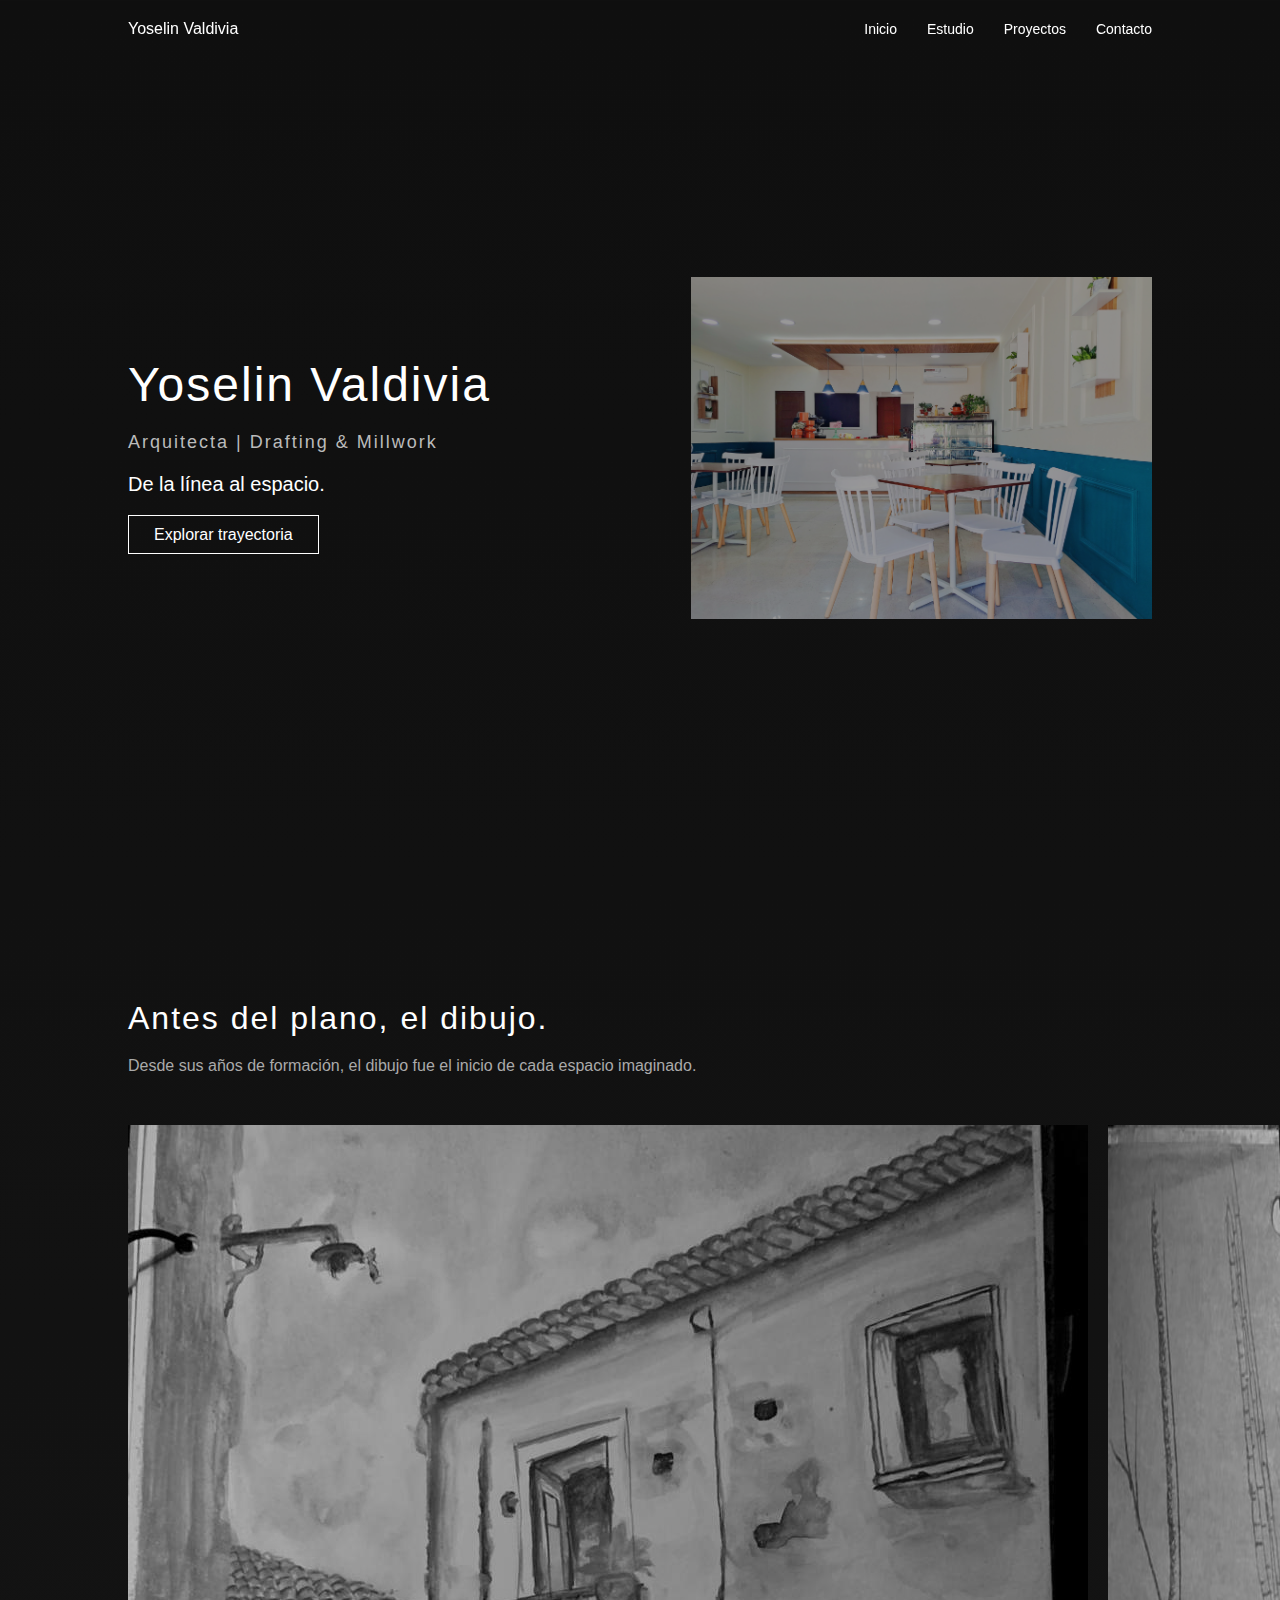
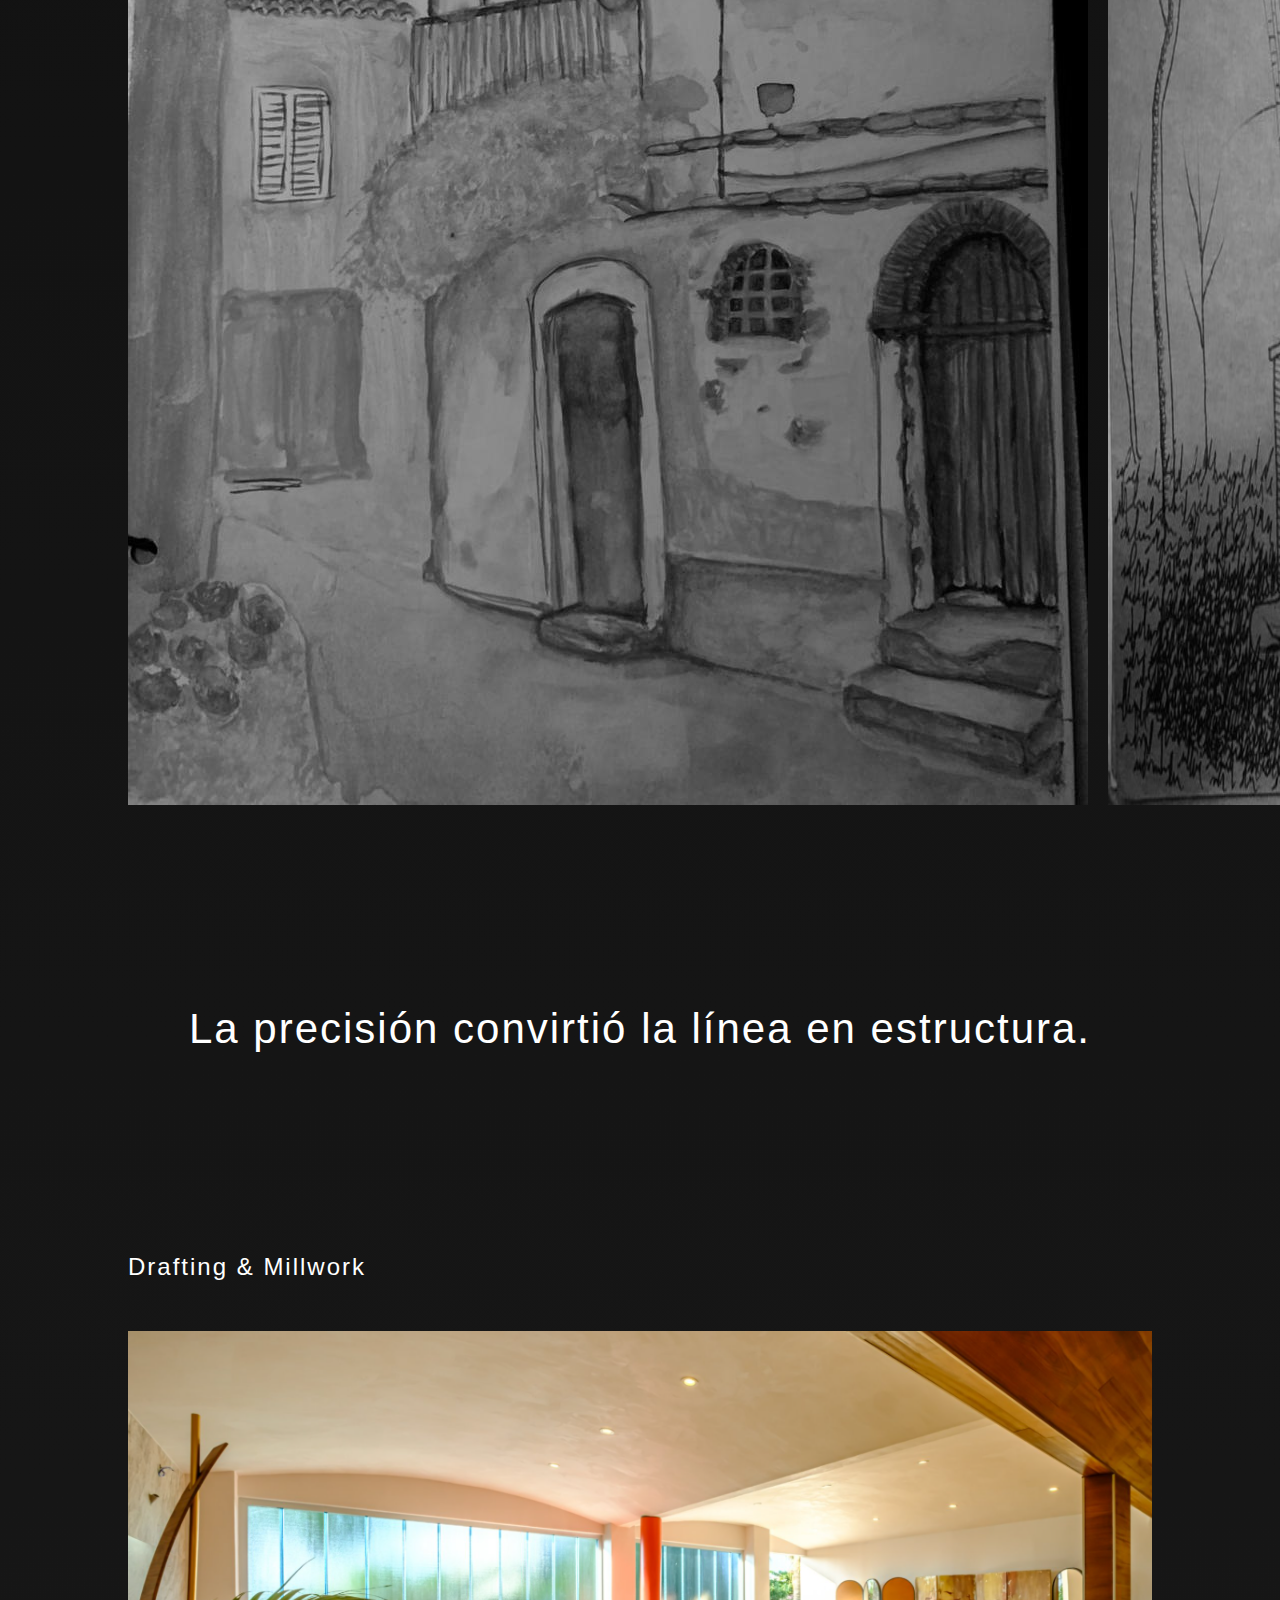
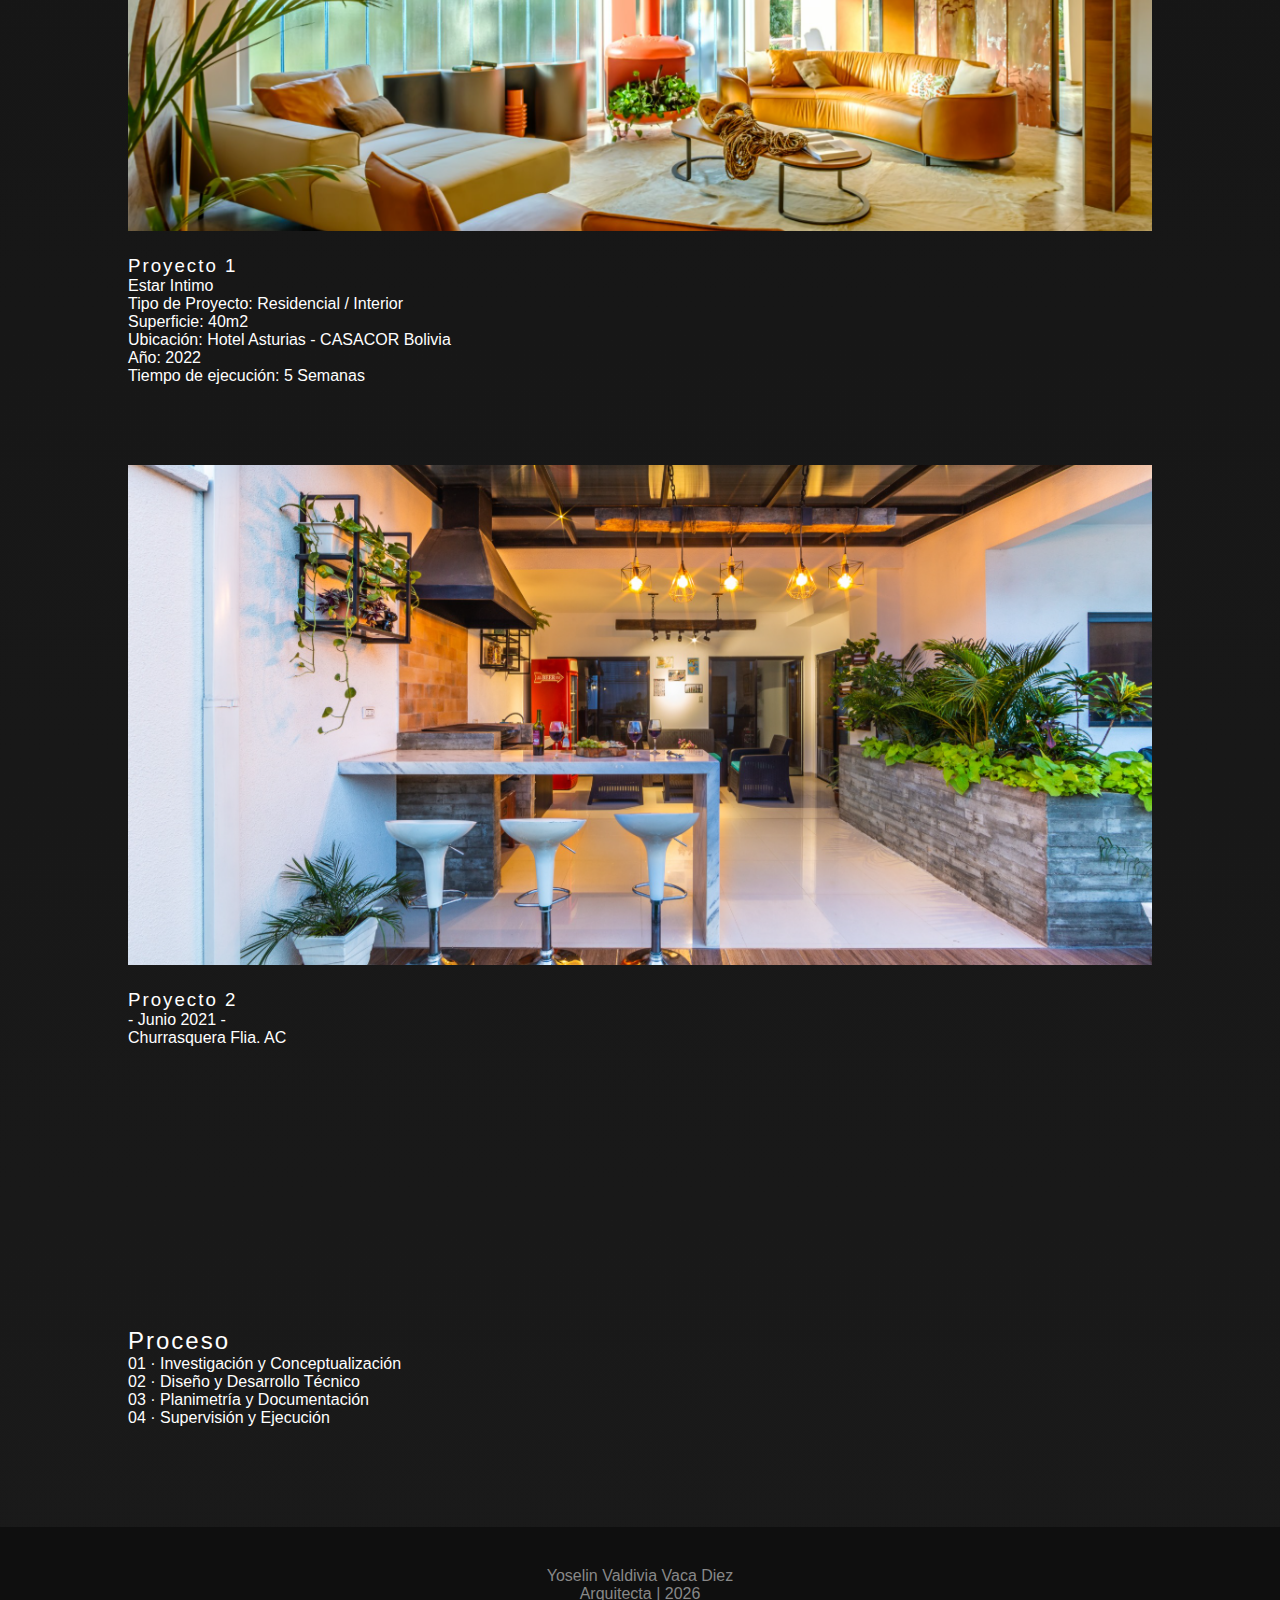
<file: index.html>
<!DOCTYPE html>
<html lang="es">
<head>
    <meta charset="UTF-8">
    <title>Yoselin Valdivia | Arquitecta</title>
    <meta name="viewport" content="width=device-width, initial-scale=1.0">
    <link rel="stylesheet" href="styles.css">
</head>
<body>

    <header id="navbar">
        <div class="logo">Yoselin Valdivia</div>
        <nav>
            <ul>
                <li><a href="#">Inicio</a></li>
                <li><a href="estudio.html">Estudio</a></li>
                <li><a href="proyectos.html">Proyectos</a></li>
                <li><a href="contacto.html">Contacto</a></li>
            </ul>
        </nav>
    </header>

    <section class="hero">
        <div class="hero-text">
            <h1>Yoselin Valdivia</h1>
            <h2>Arquitecta | Drafting & Millwork</h2>
            <p>De la línea al espacio.</p>
            <a href="estudio.html" class="btn">Explorar trayectoria</a>
        </div>

        <div class="hero-image">
            <img src="proyecto2.png" alt="Proyecto arquitectónico">
        </div>
    </section>

    <section class="drawings">
        <h2>Antes del plano, el dibujo.</h2>
        <p class="section-description">
            Desde sus años de formación, el dibujo fue el inicio de cada espacio imaginado.
        </p>

        <div class="drawings-grid">
            <img src="dibujo.jpeg" alt="Dibujo 1">
            <img src="dibujo2.jpeg" alt="Dibujo 2">
            <img src="dibujo5.jpeg" alt="Dibujo 3">
        </div>
    </section>
    <section class="transition">
        <h2>La precisión convirtió la línea en estructura.</h2>
    </section>

    <section class="projects">
        <h2>Drafting & Millwork</h2>

        <div class="project-item">
            <img src="proyecto.png" alt="Proyecto 1">
            <h3>Proyecto 1</h3>
            <p>Estar Intimo<br>

 Tipo de Proyecto: Residencial / Interior<br>
Superficie: 40m2<br>
Ubicación: Hotel Asturias - CASACOR Bolivia<br>
Año: 2022<br>
Tiempo de ejecución: 5 Semanas</p>
        </div>

        <div class="project-item">
            <img src="proyecto3.png" alt="Proyecto 2">
            <h3>Proyecto 2</h3>
            <p>- Junio 2021 - <br>

Churrasquera Flia. AC</p>
        </div>

    </section>

    <section class="process">
        <h2>Proceso</h2>

         <div>01 · Investigación y Conceptualización</div>
    <div>02 · Diseño y Desarrollo Técnico</div>
    <div>03 · Planimetría y Documentación</div>
    <div>04 · Supervisión y Ejecución</div>
    </section>

    <footer>
        <p>Yoselin Valdivia Vaca Diez</p>
        <p>Arquitecta | 2026</p>
    </footer>

    <script src="main.js"></script>
</body>
</html>
</file>
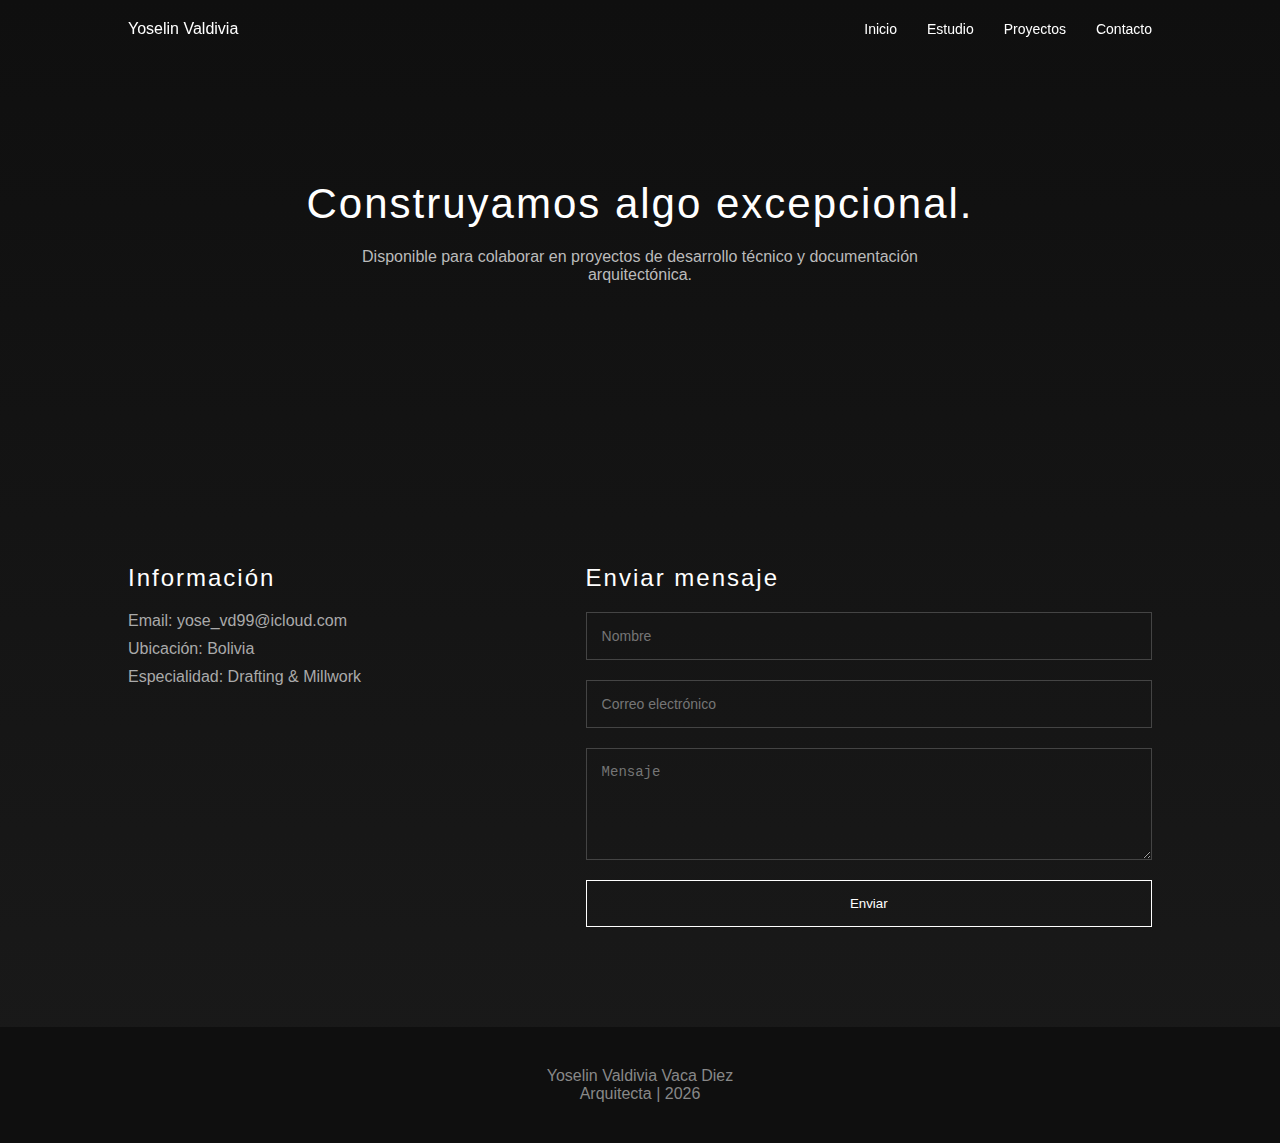
<file: contacto.html>
<!DOCTYPE html>
<html lang="es">
<head>
    <meta charset="UTF-8">
    <title>Contacto | Yoselin Valdivia</title>
    <meta name="viewport" content="width=device-width, initial-scale=1.0">
    <link rel="stylesheet" href="styles.css">
</head>
<body>

    <header id="navbar">
        <div class="logo">Yoselin Valdivia</div>
        <nav>
            <ul>
                <li><a href="index.html">Inicio</a></li>
                <li><a href="estudio.html">Estudio</a></li>
                <li><a href="proyectos.html">Proyectos</a></li>
                <li><a href="contacto.html">Contacto</a></li>
            </ul>
        </nav>
    </header>

    <section class="contact-hero">
        <h1>Construyamos algo excepcional.</h1>
        <p>Disponible para colaborar en proyectos de desarrollo técnico y documentación arquitectónica.</p>
    </section>

    <section class="contact-section">

        <div class="contact-container">

            <div class="contact-info">
                <h2>Información</h2>
                <p>Email: yose_vd99@icloud.com</p>
                <p>Ubicación: Bolivia</p>
                <p>Especialidad: Drafting & Millwork</p>
            </div>

            <div class="contact-form">
                <h2>Enviar mensaje</h2>

                <form>
                    <input type="text" placeholder="Nombre" required>
                    <input type="email" placeholder="Correo electrónico" required>
                    <textarea placeholder="Mensaje" rows="5" required></textarea>
                    <button type="submit">Enviar</button>
                </form>

            </div>

        </div>

    </section>

    <footer>
        <p>Yoselin Valdivia Vaca Diez</p>
        <p>Arquitecta | 2026</p>
    </footer>

    <script src="main.js"></script>
</body>
</html>
</file>
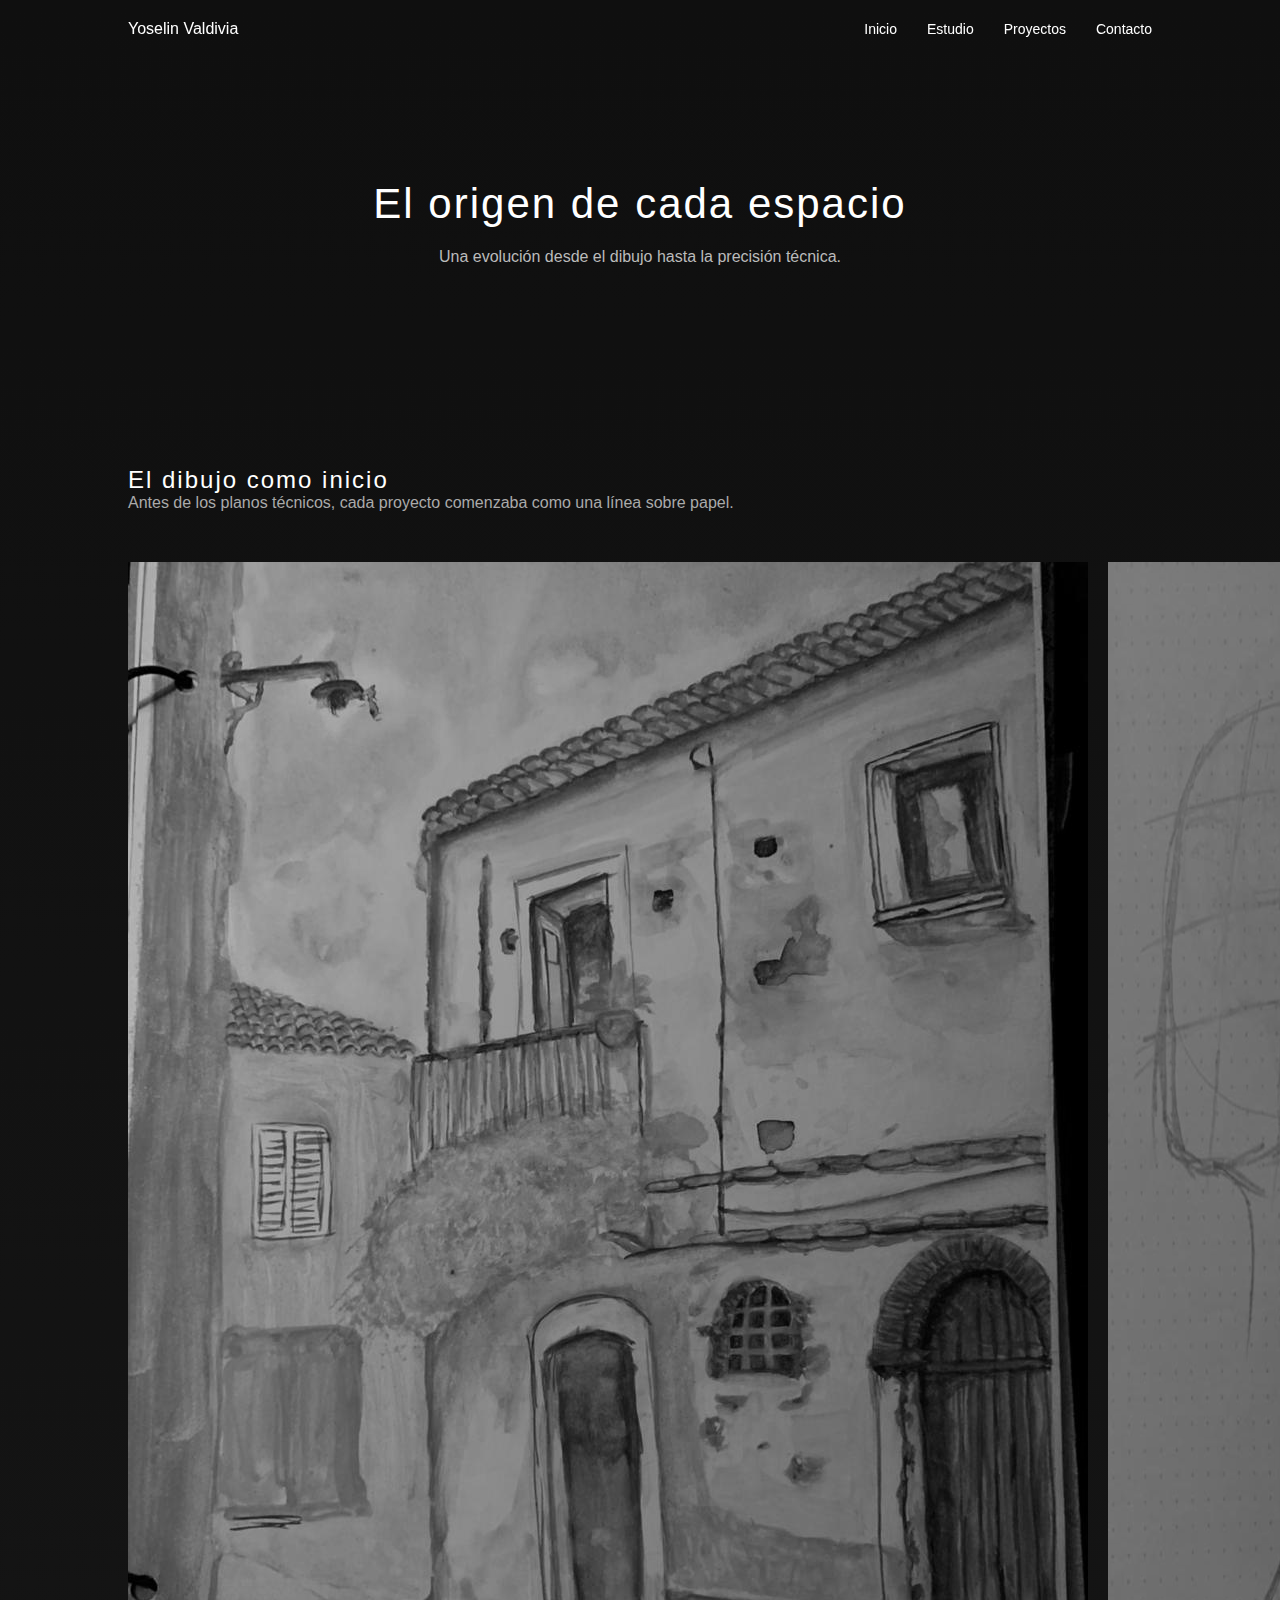
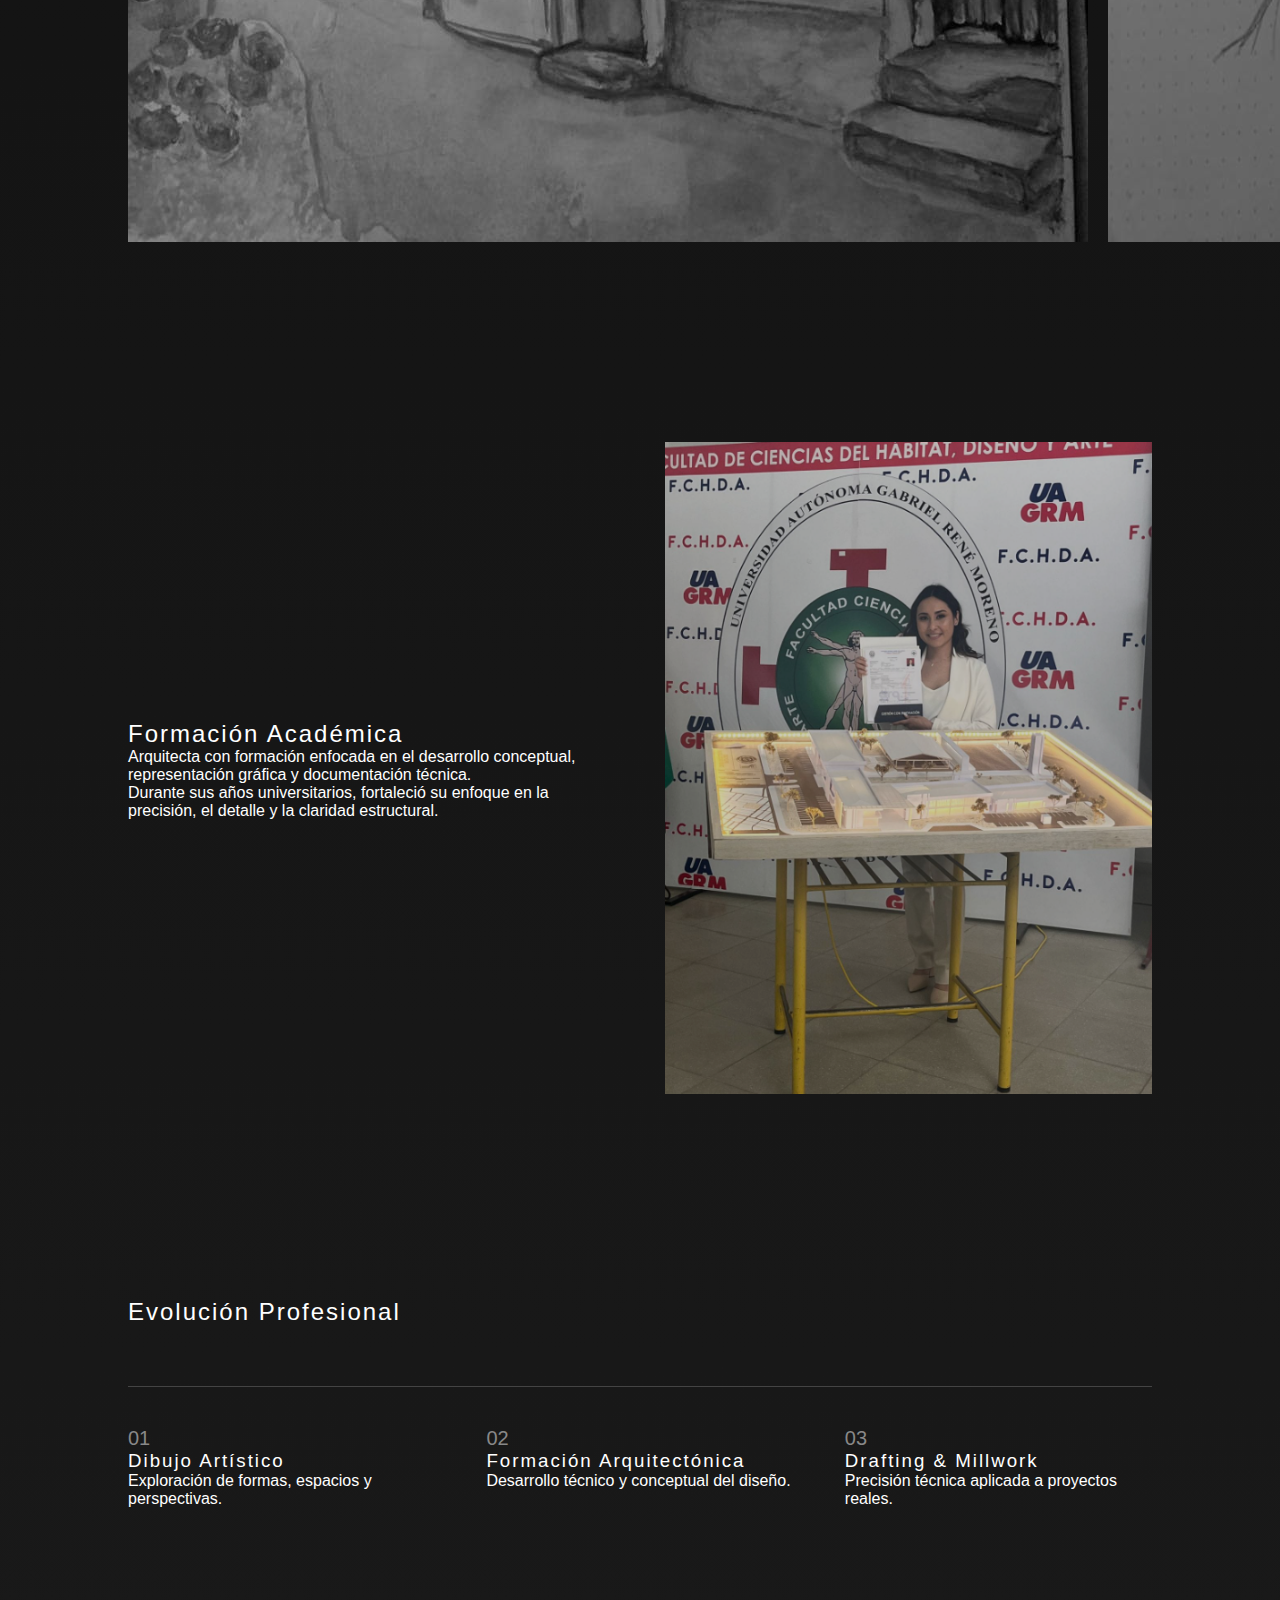
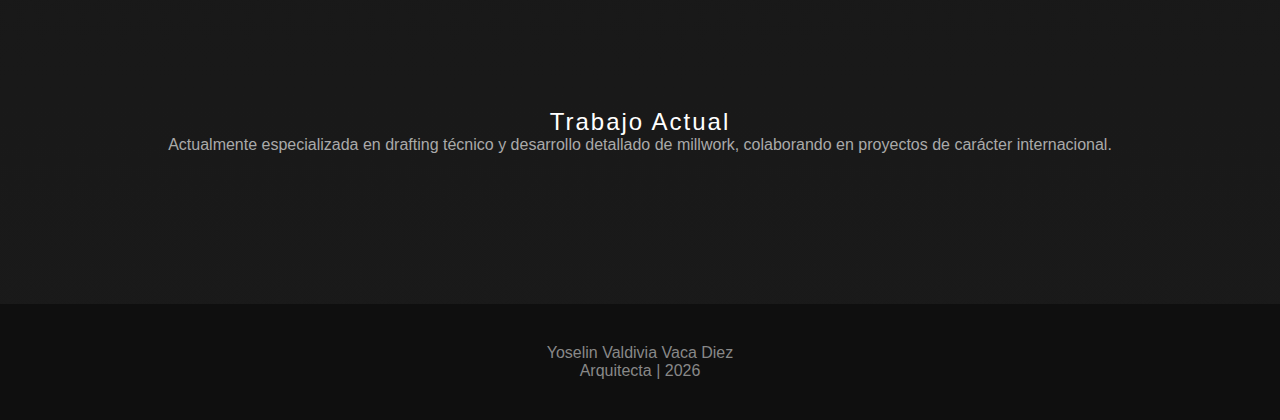
<file: estudio.html>
<!DOCTYPE html>
<html lang="es">
<head>
    <meta charset="UTF-8">
    <title>Estudio | Yoselin Valdivia</title>
    <meta name="viewport" content="width=device-width, initial-scale=1.0">
    <link rel="stylesheet" href="styles.css">
</head>
<body>

    <header id="navbar">
        <div class="logo">Yoselin Valdivia</div>
        <nav>
            <ul>
                <li><a href="index.html">Inicio</a></li>
                <li><a href="estudio.html">Estudio</a></li>
                <li><a href="proyectos.html">Proyectos</a></li>
                <li><a href="contacto.html">Contacto</a></li>
            </ul>
        </nav>
    </header>

    <section class="studio-hero">
        <h1>El origen de cada espacio</h1>
        <p>Una evolución desde el dibujo hasta la precisión técnica.</p>
    </section>

    <section class="studio-drawings">

        <h2>El dibujo como inicio</h2>
        <p class="section-description">
            Antes de los planos técnicos, cada proyecto comenzaba como una línea sobre papel.
        </p>

        <div class="drawings-gallery">
            <img src="dibujo.jpeg" alt="Dibujo 1">
            <img src="dibujo4.jpeg" alt="Dibujo 2">
            <img src="dibujo2.jpeg" alt="Dibujo 3">
        </div>

    </section>

    <section class="studio-education">

        <div class="education-content">
            <div class="education-text">
                <h2>Formación Académica</h2>
                <p>
                    Arquitecta con formación enfocada en el desarrollo conceptual,
                    representación gráfica y documentación técnica.
                </p>
                <p>
                    Durante sus años universitarios, fortaleció su enfoque en la precisión,
                    el detalle y la claridad estructural.
                </p>
            </div>

            <div class="education-image">
                <img src="auagrm.png" alt="Formación">
            </div>
        </div>

    </section>

    <section class="studio-experience">

        <h2>Evolución Profesional</h2>

        <div class="experience-line">
            <div class="exp-item">
                <span>01</span>
                <h3>Dibujo Artístico</h3>
                <p>Exploración de formas, espacios y perspectivas.</p>
            </div>

            <div class="exp-item">
                <span>02</span>
                <h3>Formación Arquitectónica</h3>
                <p>Desarrollo técnico y conceptual del diseño.</p>
            </div>

            <div class="exp-item">
                <span>03</span>
                <h3>Drafting & Millwork</h3>
                <p>Precisión técnica aplicada a proyectos reales.</p>
            </div>
        </div>

    </section>

    <section class="studio-work">

        <h2>Trabajo Actual</h2>

        <p class="section-description">
            Actualmente especializada en drafting técnico y desarrollo detallado de millwork,
            colaborando en proyectos de carácter internacional.
        </p>

    </section>

    <footer>
        <p>Yoselin Valdivia Vaca Diez</p>
        <p>Arquitecta | 2026</p>
    </footer>

    <script src="main.js"></script>
</body>
</html>
</file>
<file: styles.css>
* {
    margin: 0;
    padding: 0;
    box-sizing: border-box;
}

body {
    font-family: Arial, sans-serif;
    background: linear-gradient(180deg, #0f0f0f, #1a1a1a);
    color: #ffffff;
}

section {
    padding: 100px 10%;
}

h1, h2, h3 {
    font-weight: 300;
    letter-spacing: 2px;
}

header {
    position: fixed;
    width: 100%;
    padding: 20px 10%;
    display: flex;
    justify-content: space-between;
    align-items: center;
    transition: 0.3s;
    z-index: 1000;
}

header.scrolled {
    background: rgba(0, 0, 0, 0.9);
    backdrop-filter: blur(5px);
}

header ul {
    display: flex;
    list-style: none;
}

header ul li {
    margin-left: 30px;
}

header ul li a {
    text-decoration: none;
    color: white;
    font-size: 14px;
    transition: 0.3s;
}

header ul li a:hover {
    opacity: 0.6;
}

.hero {
    height: 100vh;
    display: flex;
    align-items: center;
    justify-content: space-between;
}

.hero-text {
    width: 50%;
}

.hero-text h1 {
    font-size: 48px;
}

.hero-text h2 {
    font-size: 18px;
    margin: 20px 0;
    color: #bbbbbb;
}

.hero-text p {
    margin-bottom: 30px;
    font-size: 20px;
}

.btn {
    padding: 10px 25px;
    border: 1px solid white;
    text-decoration: none;
    color: white;
    transition: 0.3s;
}

.btn:hover {
    background: white;
    color: black;
}

.hero-image {
    width: 45%;
}

.hero-image img {
    width: 100%;
    filter: brightness(60%);
}

.drawings h2 {
    font-size: 32px;
    margin-bottom: 20px;
}

.section-description {
    color: #aaaaaa;
    margin-bottom: 50px;
}

.drawings-grid {
    display: flex;
    gap: 20px;
}

.drawings-grid img {
    width: 100%;
    filter: grayscale(100%);
    transition: 0.3s;
}

.drawings-grid img:hover {
    filter: grayscale(0%);
    transform: scale(1.03);
}

.transition {
    text-align: center;
    font-size: 28px;
}

.projects h2 {
    margin-bottom: 50px;
}

.project-item {
    margin-bottom: 80px;
}

.project-item img {
    width: 100%;
    margin-bottom: 20px;
}

footer {
    text-align: center;
    padding: 40px;
    background: #0f0f0f;
    color: #888;
}

.projects-page {
    padding-top: 150px;
}

.projects-page h1 {
    font-size: 42px;
    margin-bottom: 20px;
}

.projects-grid {
    margin-top: 60px;
}

.project-card {
    margin-bottom: 80px;
    cursor: pointer;
    transition: 0.3s;
}

.project-card img {
    width: 100%;
    filter: brightness(80%);
    transition: 0.3s;
}

.project-card:hover img {
    filter: brightness(100%);
    transform: scale(1.02);
}

.project-card h3 {
    margin-top: 15px;
    font-weight: 300;
}

.modal {
    display: none;
    position: fixed;
    z-index: 2000;
    left: 0;
    top: 0;
    width: 100%;
    height: 100%;
    background: rgba(0, 0, 0, 0.95);
    justify-content: center;
    align-items: center;
}

.modal-content {
    width: 70%;
    max-width: 900px;
    text-align: center;
}

.modal-content img {
    width: 100%;
    margin-bottom: 20px;
}

.close {
    position: absolute;
    top: 30px;
    right: 50px;
    font-size: 40px;
    cursor: pointer;
}

.studio-hero {
    padding-top: 180px;
    text-align: center;
}

.studio-hero h1 {
    font-size: 42px;
    margin-bottom: 20px;
}

.studio-hero p {
    color: #bbbbbb;
}

.drawings-gallery {
    display: flex;
    gap: 20px;
    margin-top: 50px;
}

.drawings-gallery img {
    width: 100%;
    filter: grayscale(100%);
    transition: 0.3s;
}

.drawings-gallery img:hover {
    filter: grayscale(0%);
    transform: scale(1.03);
}

.education-content {
    display: flex;
    align-items: center;
    gap: 50px;
}

.education-text {
    width: 50%;
}

.education-image {
    width: 50%;
}

.education-image img {
    width: 100%;
    filter: brightness(80%);
}

.experience-line {
    display: flex;
    justify-content: space-between;
    margin-top: 60px;
    border-top: 1px solid #444;
    padding-top: 40px;
}

.exp-item {
    width: 30%;
}

.exp-item span {
    font-size: 20px;
    color: #888;
}

.studio-work {
    text-align: center;
}

.process-hero {
    padding-top: 180px;
    text-align: center;
}

.process-hero h1 {
    font-size: 42px;
    margin-bottom: 20px;
}

.process-hero p {
    color: #bbbbbb;
}

.timeline {
    position: relative;
    margin-top: 100px;
    padding-left: 50px;
}

.timeline::before {
    content: "";
    position: absolute;
    left: 20px;
    top: 0;
    width: 1px;
    height: 100%;
    background: #444;
}

.timeline-item {
    margin-bottom: 100px;
    position: relative;
}

.timeline-content span {
    font-size: 18px;
    color: #888;
}

.timeline-content h2 {
    margin: 10px 0;
}

.timeline-content p {
    color: #aaaaaa;
    max-width: 500px;
}

.hidden {
    opacity: 0;
    transform: translateY(40px);
    transition: all 0.8s ease;
}

.show {
    opacity: 1;
    transform: translateY(0);
}

.contact-hero {
    padding-top: 180px;
    text-align: center;
}

.contact-hero h1 {
    font-size: 42px;
    margin-bottom: 20px;
}

.contact-hero p {
    color: #bbbbbb;
    max-width: 600px;
    margin: auto;
}

.contact-container {
    display: flex;
    gap: 80px;
    margin-top: 80px;
}

.contact-info {
    width: 40%;
}

.contact-info h2 {
    margin-bottom: 20px;
}

.contact-info p {
    margin-bottom: 10px;
    color: #aaaaaa;
}

.contact-form {
    width: 60%;
}

.contact-form h2 {
    margin-bottom: 20px;
}

.contact-form form {
    display: flex;
    flex-direction: column;
}

.contact-form input,
.contact-form textarea {
    background: transparent;
    border: 1px solid #444;
    padding: 15px;
    margin-bottom: 20px;
    color: white;
    font-size: 14px;
    outline: none;
    transition: 0.3s;
}

.contact-form input:focus,
.contact-form textarea:focus {
    border-color: white;
}

.contact-form button {
    background: transparent;
    border: 1px solid white;
    padding: 15px;
    color: white;
    cursor: pointer;
    transition: 0.3s;
}

.contact-form button:hover {
    background: white;
    color: black;
}
@media (max-width: 1024px) {

    section {
        padding: 80px 8%;
    }

    .hero {
        flex-direction: column;
        height: auto;
        padding-top: 150px;
    }

    .hero-text {
        width: 100%;
        margin-bottom: 40px;
    }

    .hero-image {
        width: 100%;
    }

    .drawings-grid {
        flex-direction: column;
    }

    .drawings-gallery {
        flex-direction: column;
    }

    .education-content {
        flex-direction: column;
    }

    .education-text,
    .education-image {
        width: 100%;
    }

    .experience-line {
        flex-direction: column;
        gap: 40px;
    }

    .exp-item {
        width: 100%;
    }

    .contact-container {
        flex-direction: column;
        gap: 50px;
    }

    .contact-info,
    .contact-form {
        width: 100%;
    }

    .process-line {
        flex-direction: column;
        gap: 20px;
    }
}

@media (max-width: 768px) {

    header {
        flex-direction: row;
        justify-content: space-between;
        align-items: center;
        padding: 15px 6%;
    }

    header ul {
        flex-direction: row;
        gap: 15px;
        margin-top: 0;
    }

    header ul li {
        margin: 0;
    }

}
.project-item img,
.project-card img {
    max-height: 500px;
    object-fit: cover;
}
@media (max-width: 768px) {
    .projects-page {
        padding-top: 100px;
    }

    .projects-page h1 {
        font-size: 32px;
    }
}
</file>
